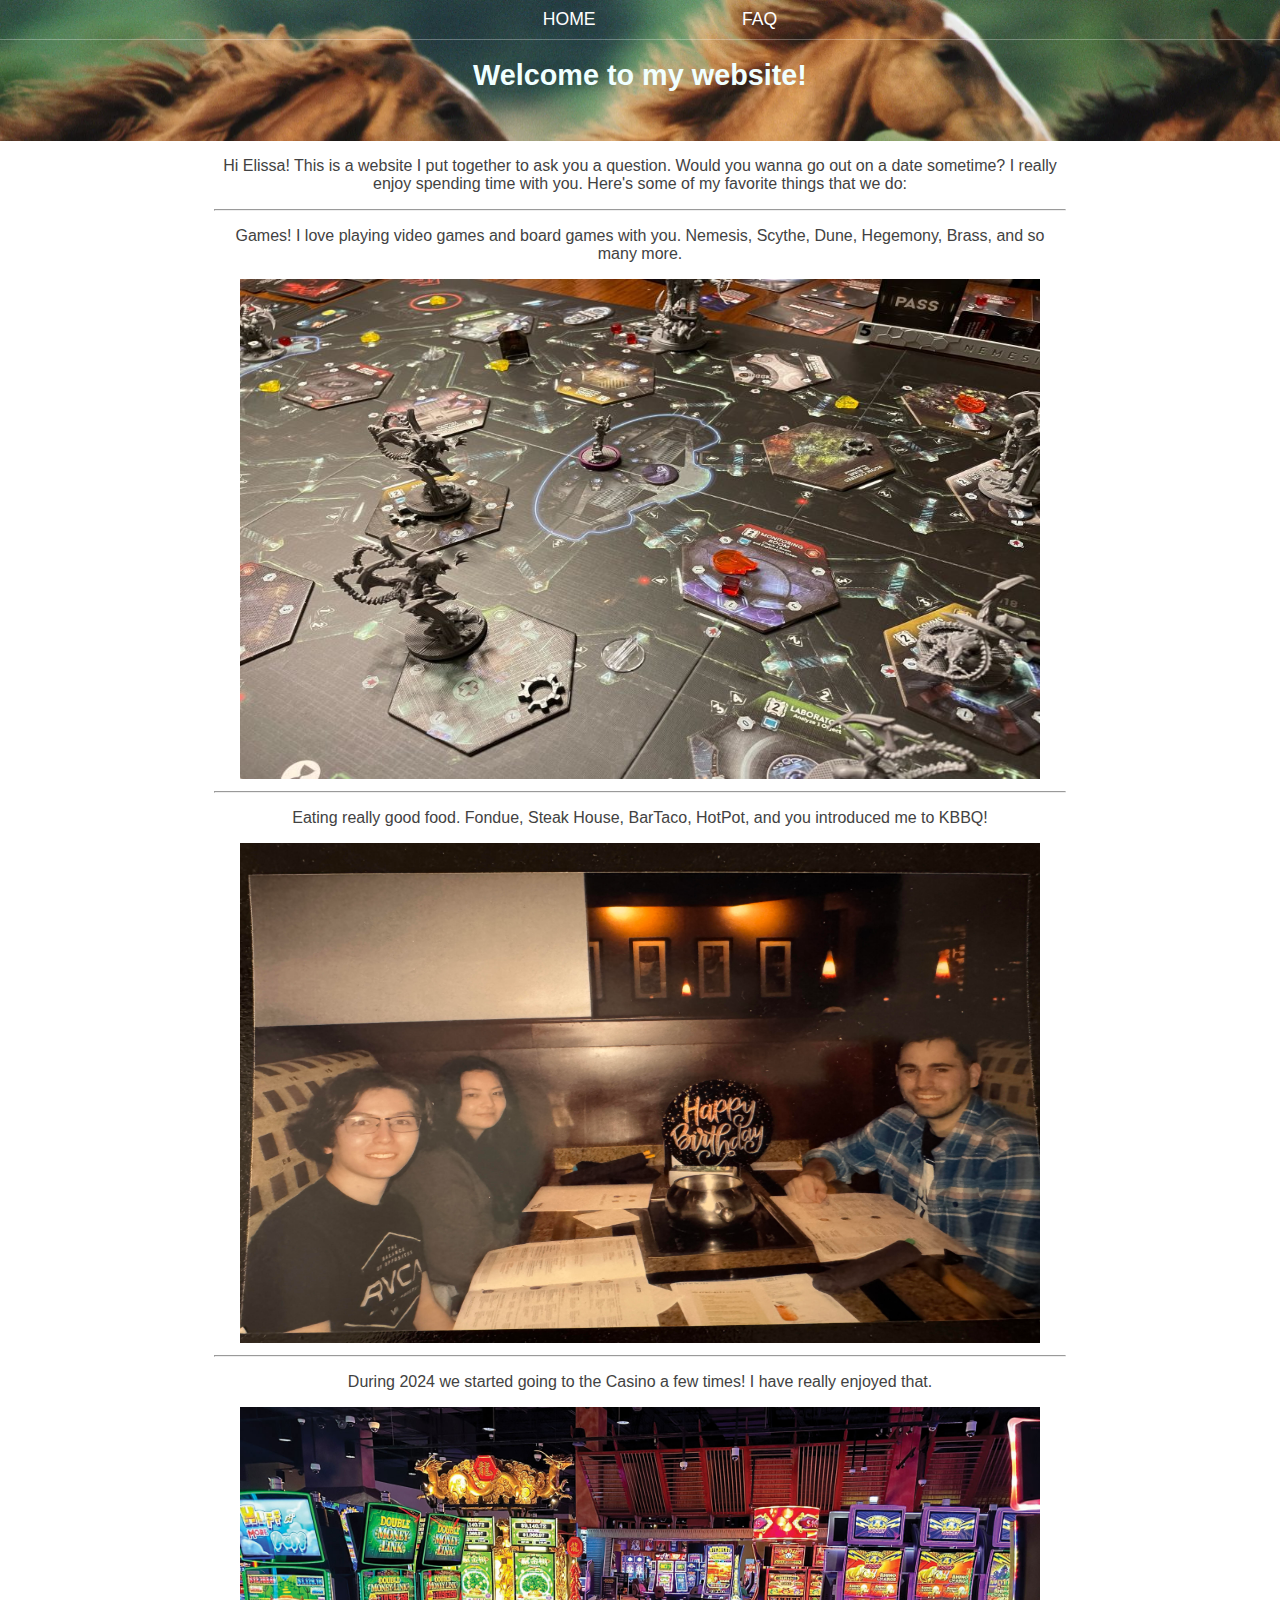
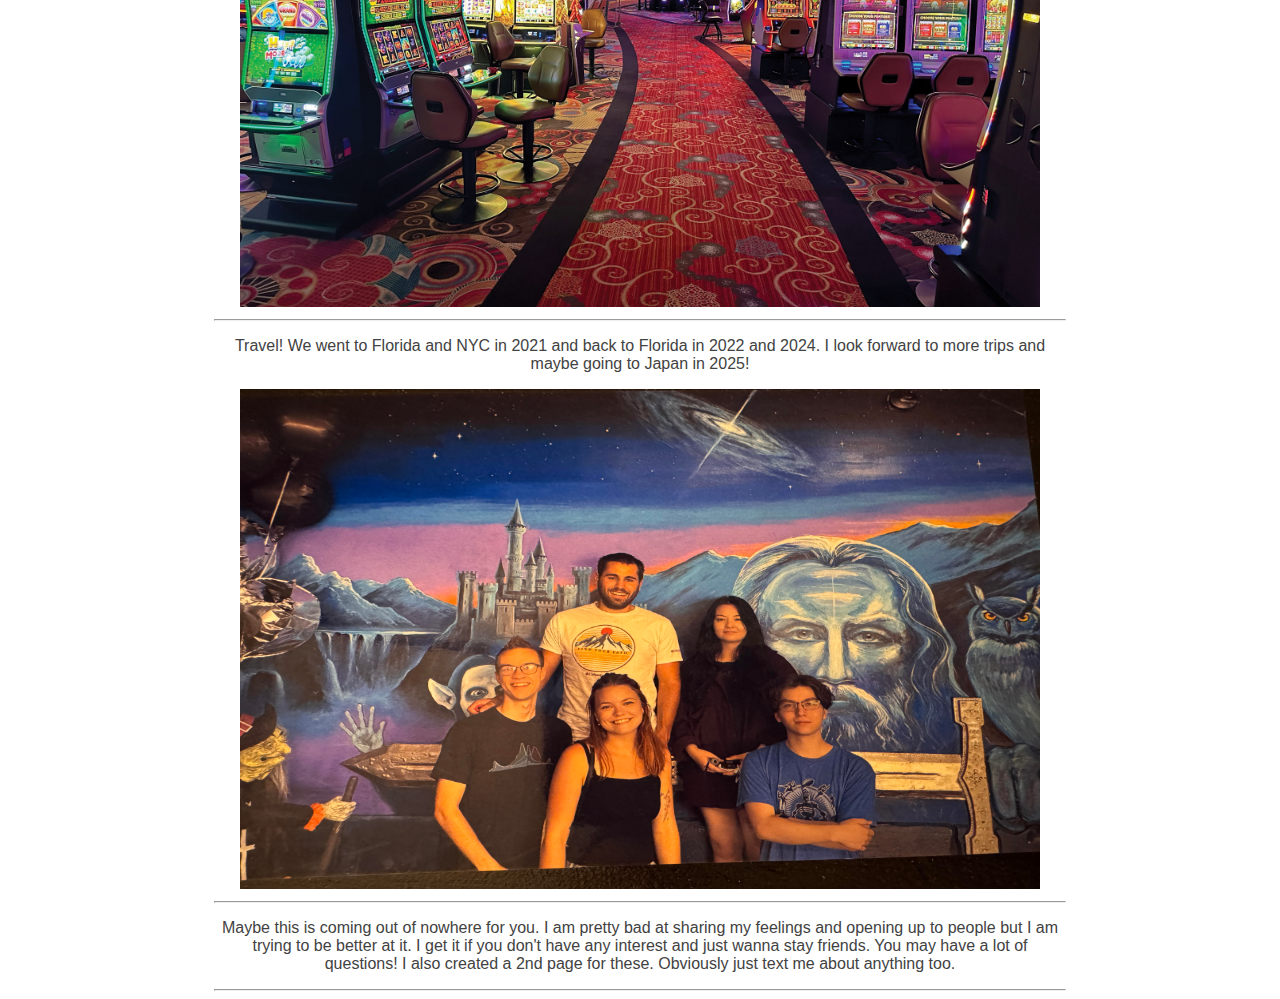
<file: index.html>
<!DOCTYPE html>
<html>
<head>
    <title>Home</title>
    <meta charset="utf-8">
    <meta name="viewport" content="width=device-width, initial-scale=1">
    <link rel="stylesheet" href="styles.css" />
    </head>
<body>     
    <header class="main-header">
        <nav class="nav main-nav">
            <ul>
                <li><a href="index.html">HOME</a></li>
                <li><a href="FAQ.html">FAQ</a></li>
            </ul>
        </nav>
        <h1 class="h1-header-main">Welcome to my website!</h1>
    </header>
<section class="home-section">
        <p>Hi Elissa! This is a website I put together to ask you a question. Would you wanna go out on a date sometime? I really enjoy spending time with you. Here's some of my favorite things that we do:</p>
        <hr>
        <p>Games! I love playing video games and board games with you. Nemesis, Scythe, Dune, Hegemony, Brass, and so many more. </p>
    <img src="Images/Nemesis.jpg"
        width="800"
        height="500">
    <hr>
        <p>Eating really good food. Fondue, Steak House, BarTaco, HotPot, and you introduced me to KBBQ! </p>
    <img src="Images/Food.jpg"
        width="800"
        height="500">
    <hr>
    <p>During 2024 we started going to the Casino a few times! I have really enjoyed that.</p>
    <img src="Images/Casino.jpg"
        width="800"
        height="500">
    <hr>
    <p>Travel! We went to Florida and NYC in 2021 and back to Florida in 2022 and 2024. I look forward to more trips and maybe going to Japan in 2025!</p>
    <img src="Images/Florida.jpg"
        width="800"
        height="500">
    <hr>
    <p>
    Maybe this is coming out of nowhere for you. I am pretty bad at sharing my feelings and opening up to people but I am trying to be better at it.
    I get it if you don't have any interest and just wanna stay friends. You may have a lot of questions! I also created a 2nd page for these. Obviously just text me about anything too.
        </p>
    <hr>
</section>    

</body>


</html>
</file>
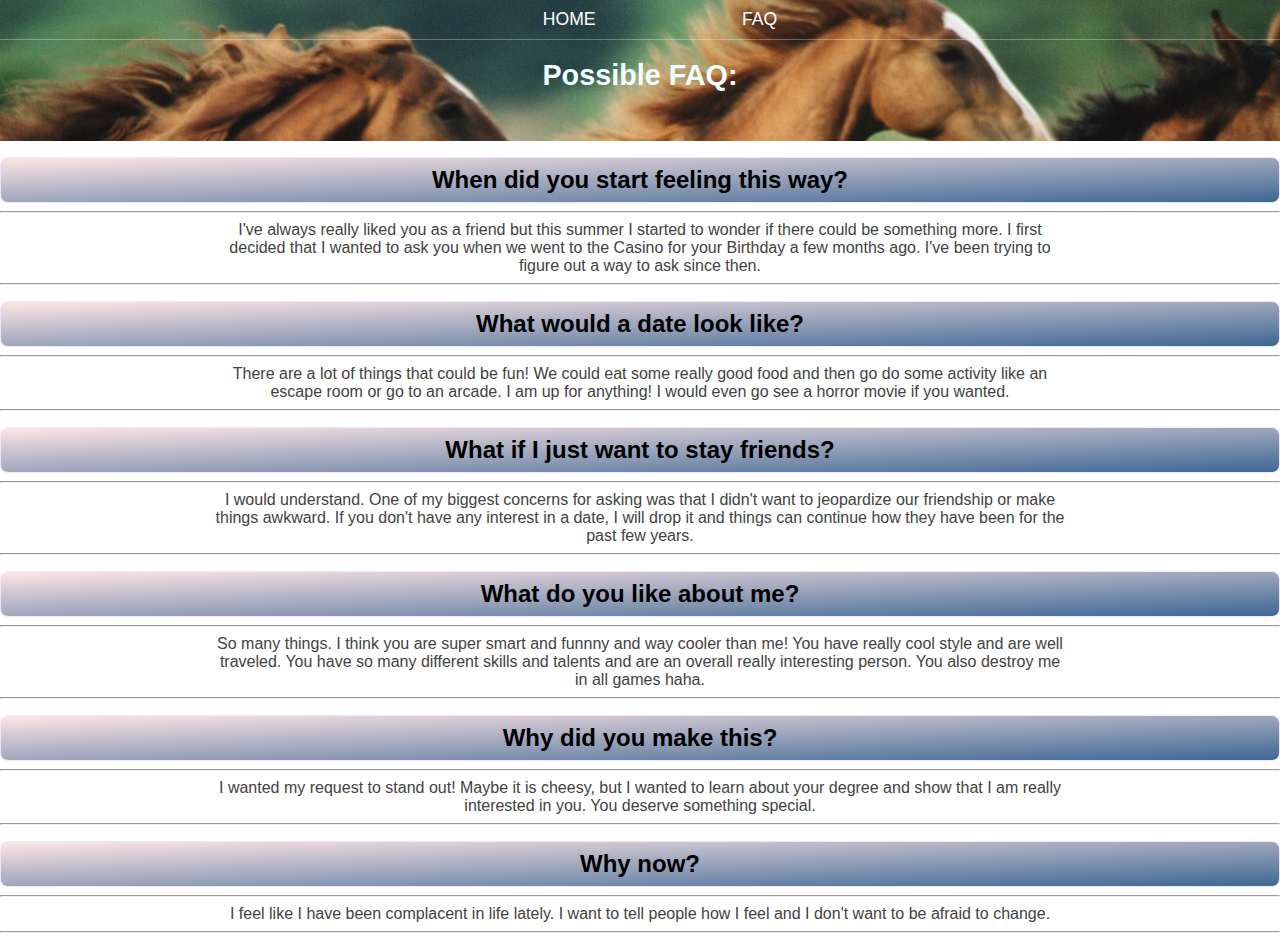
<file: FAQ.html>
<!DOCTYPE html>
<html>
<head>
    <title>FAQ</title>
    <meta charset="utf-8">
    <meta name="viewport" content="width=device-width, initial-scale=1">
    <link rel="stylesheet" href="styles.css" />
    </head>
<body>
    <header class="main-header">
        <nav class="nav main-nav">
            <ul>
                <li><a href="index.html">HOME</a></li>
                <li><a href="FAQ.html">FAQ</a></li>
            </ul>
        </nav>
        <h1 class="h1-header-main">Possible FAQ:</h1>
    </header>
    <section>
        <h2 class="sub-heading">When did you start feeling this way?</h2>
            <hr>
             <p class="content">I've always really liked you as a friend but this summer I started to wonder if there could be something more. 
                 I first decided that I wanted to ask you when we went to the Casino for your Birthday a few months ago. I've been trying to figure out a way to ask since then.
             </p>
            <hr>
        <h2 class="sub-heading">What would a date look like?</h2>
             <hr>
             <p class="content">There are a lot of things that could be fun! We could eat some really good food and then go do some activity like an escape room or go to an arcade. 
                I am up for anything! I would even go see a horror movie if you wanted.  
             </p>
             <hr>
        <h2 class="sub-heading">What if I just want to stay friends?</h2>
             <hr>
             <p class="content">I would understand. One of my biggest concerns for asking was that I didn't want to jeopardize our friendship or make things awkward.
                If you don't have any interest in a date, I will drop it and things can continue how they have been for the past few years. 
             </p>
             <hr>
        <h2 class="sub-heading">What do you like about me?</h2>
             <hr>
             <p class="content"> So many things. I think you are super smart and funnny and way cooler than me! 
                You have really cool style and are well traveled. You have so many different skills and talents and are an overall really interesting person.  You also destroy me in all games haha.
            </p> 
             <hr>
        <h2 class="sub-heading">Why did you make this? </h2>
             <hr>
             <p class="content">I wanted my request to stand out! Maybe it is cheesy, but I wanted to learn about your degree and show that I am really interested in you. 
                You deserve something special. 
             <hr>
        <h2 class="sub-heading">Why now?</h2>
             <hr>
             <p class="content">I feel like I have been complacent in life lately. I want to tell people how I feel and I don't want to be afraid to change. 
             </p>
             <hr>
    </section>
</body>


</html>
</file>
<file: styles.css>
* {
    box-sizing: border-box;
    font-family: Arial, Helvetica, sans-serif;
    color: #424242;
}

html, body {
    margin: 0;
    padding: 0;
}

.nav ul {
    margin: 0;
}

.nav li {
    display:inline;
    }

.nav a {
    display: inline-block;
    padding: .5em;
    color: white;
    text-decoration: none;
}

.main-nav {
    text-align: center;
    font-size: 1.1em;
    font-weight: lighter;
    border-bottom: 1px solid rgba(255, 255, 255, .3);
}

.main-nav li {
    padding: 0 5%;
}

.main-header {
    background-color: rgba(0, 0, 0, .6);
    background-image: url(Images/More\ Horses.webp);
    background-blend-mode: normal;
    background-size:100%;
    padding-bottom: 30px;   
}

.h1-header-main {
    text-align:center;
    color: azure;
    font-size: 1.8em;
    font-weight: bolder;
    border-bottom: 1px (rgba(255, 255, 255, .3));
}

.home-section {
    text-align: center;
    margin: 1em;
    max-width: 900px;
    margin: 0 auto;
    padding: 0 1.5em;
    }

.sub-heading {
    text-align: center;
	padding-block: 0.5rem;
	padding-inline: 2rem;
	margin-block: 1rem 0;
	overflow: hidden;
	background-image: linear-gradient(
		to top left,
		hsl(211, 41%, 41%) 0,
		hsl(0 100% 95%)
	);
	border: 1px solid hsl(260deg 100% 95%);
    color: black;
	border-radius: 0.5rem;
}

.content {
    text-align: center;
    padding-inline: 2rem; 
    margin: 1em;
    max-width: 900px;
    margin: 0 auto;
    padding: 0 1.5em;
}
</file>
